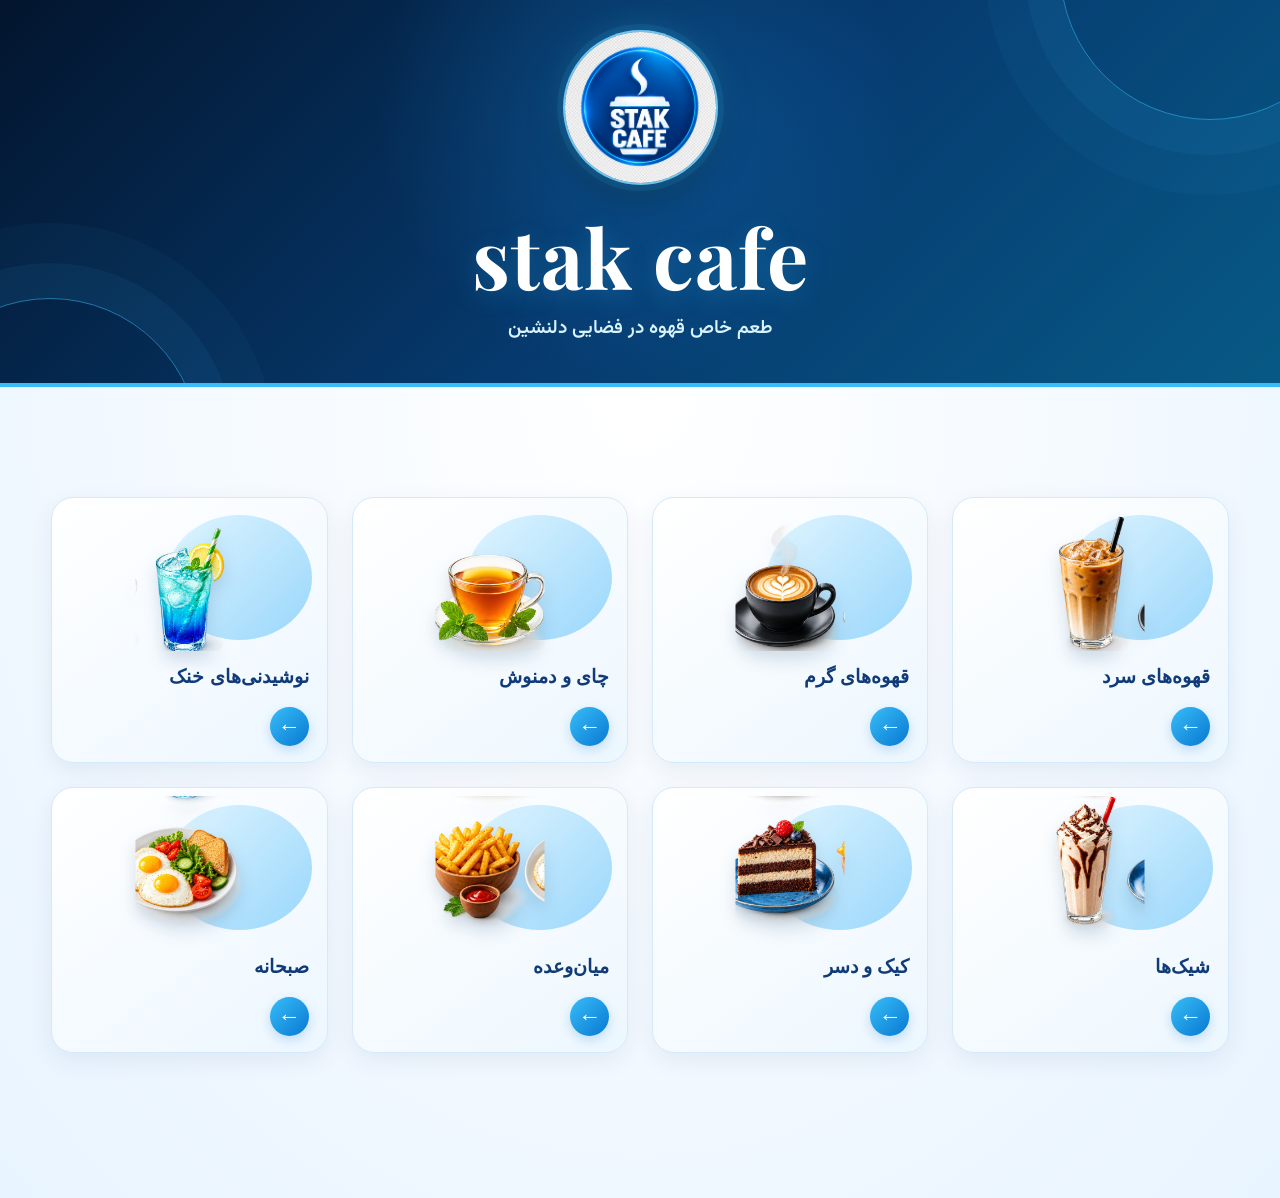
<file: index.html>
<!DOCTYPE html>
<html lang="fa" dir="rtl">
<head>
    <meta charset="UTF-8">
    <meta name="viewport" content="width=device-width, initial-scale=1.0">

    <title>Stak Cafe | منوی کافه</title>

    <link rel="preconnect" href="https://fonts.googleapis.com">
    <link rel="preconnect" href="https://fonts.gstatic.com" crossorigin>

    <link href="https://fonts.googleapis.com/css2?family=Vazirmatn:wght@400;500;700;800&family=Playfair+Display:wght@600;700&display=swap" rel="stylesheet">

    <link rel="stylesheet" href="style.css">
</head>

<body class="home-page">

<header class="cafe-header">
    <img
        src="logo/بب.png"
        alt="STAK CAFE"
        class="cafe-logo"
    >

    <h1>stak cafe</h1>
    <p>طعم خاص قهوه در فضایی دلنشین</p>
</header>

<main class="home-main">
    <section class="menu">

        <a href="khonak.html" class="card">
            <span class="card-image">
                <img src="ph/cold.png" alt="قهوه سرد">
            </span>
            <h2 style="font-family: 'Gill Sans', 'Gill Sans MT', Calibri, 'Trebuchet MS', sans-serif;">قهوه‌های سرد </h2>
            <span class="card-arrow">←</span>
        </a>

        <a href="hot-coffee.html" class="card">
            <span class="card-image">
                <img src="ph/hot.png" alt="قهوه گرم">
            </span>
            <h2 style="font-family: 'Gill Sans', 'Gill Sans MT', Calibri, 'Trebuchet MS', sans-serif;">قهوه‌های گرم </h2>
            <span class="card-arrow">←</span>
        </a>

        <a href="tea.html" class="card">
            <span class="card-image">
                <img src="ph/tea.png" alt="چای و دمنوش">
            </span>
            <h2 style="font-family: 'Gill Sans', 'Gill Sans MT', Calibri, 'Trebuchet MS', sans-serif;">چای و دمنوش</h2>
            <span class="card-arrow">←</span>
        </a>

        <a href="cold-drinks.html" class="card">
            <span class="card-image">
                <img src="ph/sard.png" alt="نوشیدنی خنک">
            </span>
            <h2 style="font-family: 'Gill Sans', 'Gill Sans MT', Calibri, 'Trebuchet MS', sans-serif;">نوشیدنی‌های خنک </h2>
            <span class="card-arrow">←</span>
        </a>

        <a href="sheyk.html" class="card">
            <span class="card-image">
                <img src="ph/sheyk.png" alt="شیک">
            </span>
            <h2 style="font-family: 'Gill Sans', 'Gill Sans MT', Calibri, 'Trebuchet MS', sans-serif;">شیک‌ها </h2>
            <span class="card-arrow">←</span>
        </a>

        <a href="deser.html" class="card">
            <span class="card-image">
                <img src="ph/keyk.png" alt="کیک و دسر">
            </span>
            <h2 style="font-family: 'Gill Sans', 'Gill Sans MT', Calibri, 'Trebuchet MS', sans-serif;">کیک و دسر</h2>
            <span class="card-arrow">←</span>
        </a>

        <a href="mianvade.html" class="card">
            <span class="card-image">
                <img src="ph/snak.png" alt="میان‌وعده">
            </span>
            <h2 style="font-family: 'Gill Sans', 'Gill Sans MT', Calibri, 'Trebuchet MS', sans-serif;">میان‌وعده </h2>
            <span class="card-arrow">←</span>
        </a>

        <a href="sobhaneh.html" class="card">
            <span class="card-image">
                <img src="ph/sobh.png" alt="صبحانه">
            </span>
            <h2 style="font-family: 'Gill Sans', 'Gill Sans MT', Calibri, 'Trebuchet MS', sans-serif;">صبحانه </h2>
            <span class="card-arrow">←</span>
        </a>

    </section>
</main>

</body>
</html>
</file>
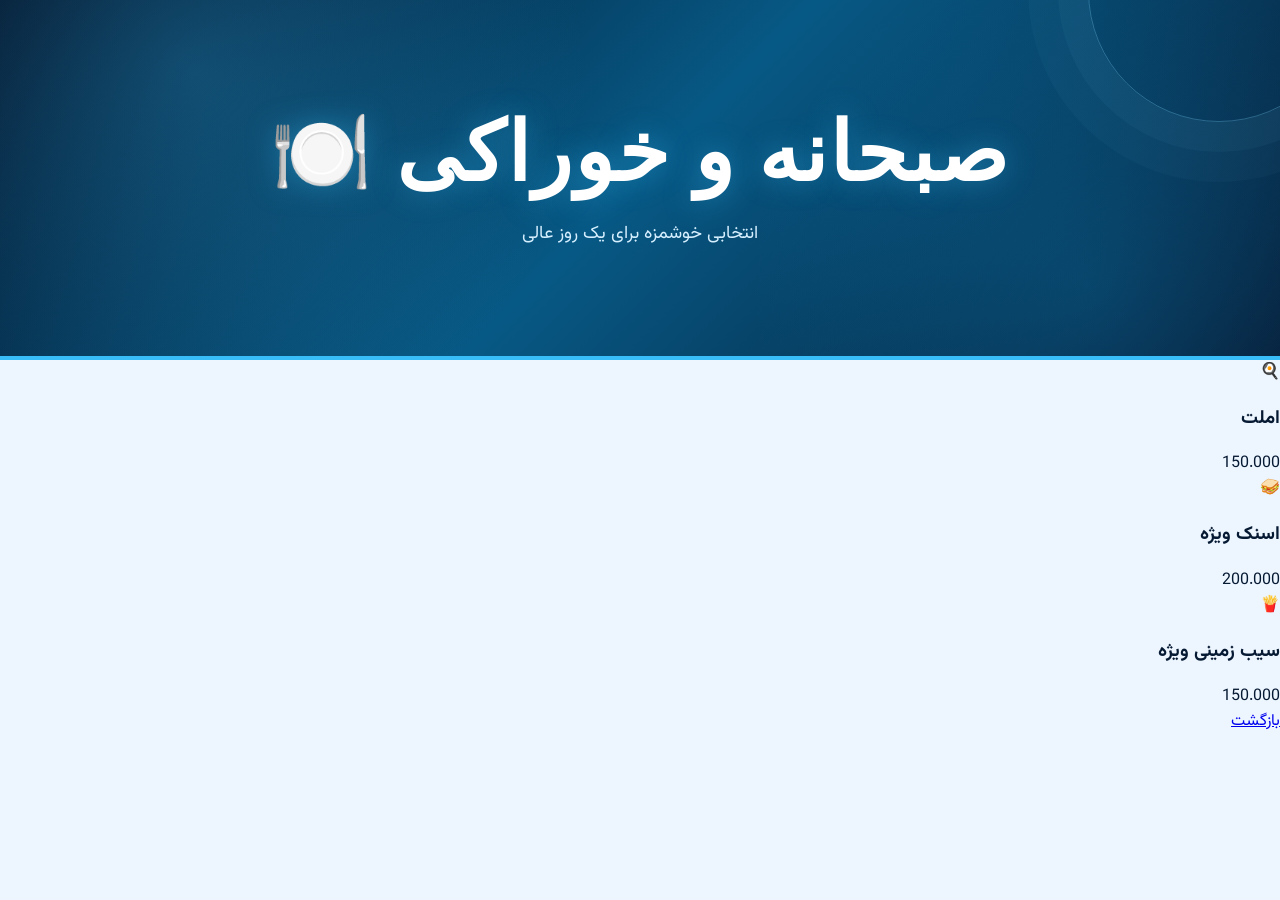
<file: food.html>
<!DOCTYPE html>
<html lang="fa" dir="rtl">

<head>

<meta charset="UTF-8">

<meta name="viewport" content="width=device-width, initial-scale=1.0">

<link rel="stylesheet" href="style.css">

<title>صبحانه و خوراکی</title>

</head>


<body>


<header>

<h1>🍽️ صبحانه و خوراکی</h1>

<p>انتخابی خوشمزه برای یک روز عالی</p>

</header>



<section class="products">


<div class="product">
<div class="sticker">🍳</div>
<h3>املت</h3>
<span>150.000</span>
</div>


<div class="product">
<div class="sticker">🥪</div>
<h3>اسنک ویژه</h3>
<span>200.000</span>
</div>


<div class="product">
<div class="sticker">🍟</div>
<h3>سیب زمینی ویژه</h3>
<span>150.000</span>
</div>


</section>



<a href="index.html" class="back">
بازگشت
</a>



</body>

</html>
</file>
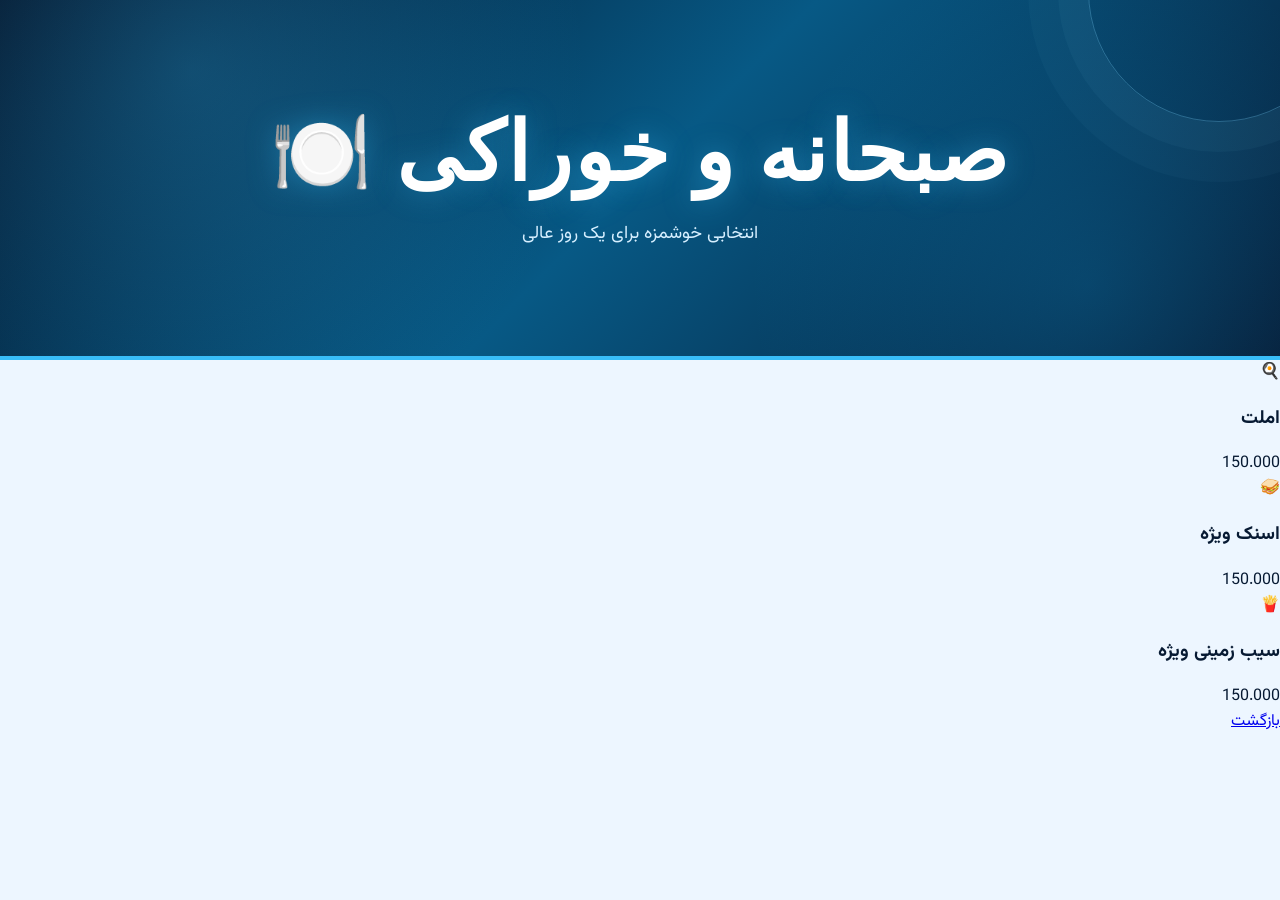
<file: cafe/cafe/index.html/food.html>
<!DOCTYPE html>
<html lang="fa" dir="rtl">

<head>

<meta charset="UTF-8">

<meta name="viewport" content="width=device-width, initial-scale=1.0">

<link rel="stylesheet" href="style.css">

<title>صبحانه و خوراکی</title>

</head>


<body>


<header>

<h1>🍽️ صبحانه و خوراکی</h1>

<p>انتخابی خوشمزه برای یک روز عالی</p>

</header>



<section class="products">


<div class="product">
<div class="sticker">🍳</div>
<h3>املت</h3>
<span>150.000</span>
</div>


<div class="product">
<div class="sticker">🥪</div>
<h3>اسنک ویژه</h3>
<span>150.000</span>
</div>


<div class="product">
<div class="sticker">🍟</div>
<h3>سیب زمینی ویژه</h3>
<span>150.000</span>
</div>


</section>



<a href="index.html" class="back">
بازگشت
</a>



</body>

</html>
</file>
<file: style.css>
/* =========================================
   HOT DRINKS - PREMIUM CAFE DESIGN
   مخصوص hot-drinks.html
========================================= */

/* فونت فارسی */
@import url('https://fonts.googleapis.com/css2?family=Vazirmatn:wght@300;400;500;600;700;800;900&display=swap');

.hd-page,
.hd-page *,
.hd-page *::before,
.hd-page *::after {
    box-sizing: border-box;
}

.hd-page {
    --hd-dark: #071a33;
    --hd-blue: #075985;
    --hd-cyan: #38bdf8;
    --hd-light: #bae6fd;
    --hd-bg: #edf6ff;
    --hd-muted: #657b95;

    margin: 0;
    width: 100%;
    min-height: 100vh;
    overflow-x: hidden;
    background: var(--hd-bg);
    color: var(--hd-dark);
    font-family: 'Vazirmatn', Tahoma, sans-serif;
    line-height: 1.9;
    animation: hd-page-show .8s ease both;
}

.hd-page img {
    display: block;
    max-width: 100%;
}

.hd-page a {
    -webkit-tap-highlight-color: transparent;
}

.hd-page h1,
.hd-page h2,
.hd-page h3,
.hd-page p,
.hd-page a,
.hd-page span {
    font-family: 'Vazirmatn', Tahoma, sans-serif;
}

@keyframes hd-page-show {
    from { opacity: 0; }
    to { opacity: 1; }
}

/* =========================================
   هدر اصلی
========================================= */

.hd-page .hd-hero {
    position: relative;
    isolation: isolate;
    min-height: 460px;
    overflow: hidden;
    color: #fff;

    background:
        linear-gradient(
            115deg,
            rgba(3, 17, 42, .93),
            rgba(3, 73, 125, .73)
        ),
        url("images/coffee-banner.jpg") center / cover no-repeat;

    border-bottom: 4px solid var(--hd-cyan);
}

/* نورهای متحرک پس‌زمینه */
.hd-page .hd-hero::before,
.hd-page .hd-hero::after {
    content: "";
    position: absolute;
    z-index: -1;
    border-radius: 50%;
    pointer-events: none;
    filter: blur(65px);
}

.hd-page .hd-hero::before {
    width: 300px;
    height: 300px;
    top: 70px;
    right: -100px;
    background: rgba(56, 189, 248, .22);
    animation: hd-orb-float 7s ease-in-out infinite alternate;
}

.hd-page .hd-hero::after {
    width: 260px;
    height: 260px;
    left: -90px;
    bottom: -100px;
    background: rgba(14, 165, 233, .2);
    animation: hd-orb-float 9s ease-in-out infinite alternate-reverse;
}

@keyframes hd-orb-float {
    from { transform: translate(0, 0) scale(.9); }
    to { transform: translate(25px, -20px) scale(1.15); }
}

/* =========================================
   نوار بالا و لوگو
========================================= */

.hd-page .hd-navbar {
    position: relative;
    z-index: 2;
    width: 100%;
    max-width: 1200px;
    margin: 0 auto;
    padding: 20px 25px;

    display: flex;
    align-items: center;
    justify-content: space-between;
    gap: 15px;
}

.hd-page .hd-logo {
    display: inline-block;
    color: #fff;
    text-decoration: none;
    font-family: Arial, sans-serif;
    font-size: 32px;
    font-weight: 900;
    letter-spacing: 2px;

    background: linear-gradient(
        110deg,
        #fff 0%,
        #9beaff 20%,
        #fff 38%,
        #38bdf8 52%,
        #fff 68%,
        #bceeff 82%,
        #fff 100%
    );

    background-size: 250% auto;
    background-clip: text;
    -webkit-background-clip: text;
    -webkit-text-fill-color: transparent;
    filter: drop-shadow(0 0 8px rgba(73, 216, 255, .4));
    animation: hd-logo-shine 4s linear infinite;
}

.hd-page .hd-logo span {
    -webkit-text-fill-color: #49d8ff;
    color: #49d8ff;
}

.hd-page .hd-home-link {
    display: inline-block;
    padding: 8px 20px;
    border: 1px solid rgba(125, 211, 252, .7);
    border-radius: 30px;
    color: #fff;
    text-decoration: none;
    font-size: 14px;
    transition: .3s ease;
}

.hd-page .hd-home-link:hover {
    background: var(--hd-cyan);
    color: var(--hd-dark);
    transform: translateY(-3px);
    box-shadow: 0 5px 20px rgba(56, 189, 248, .3);
}

/* =========================================
   عنوان اصلی؛ بزرگ، براق و وسط‌چین
========================================= */

.hd-page .hd-hero-content {
    position: relative;
    z-index: 1;
    width: 100%;
    max-width: 1200px;
    margin: 0 auto;
    padding: 45px 25px 65px;

    display: flex;
    flex-direction: column;
    align-items: center;
    text-align: center;
}

.hd-page .hd-eyebrow {
    display: inline-block;
    margin-bottom: 12px;
    color: #7dd3fc;
    font-family: Arial, sans-serif;
    font-size: 12px;
    letter-spacing: 4px;
    direction: ltr;
    text-shadow: 0 0 15px rgba(56, 189, 248, .6);
}

/* عنوان قهوه‌های گرم */
.hd-page .hd-hero-content h1 {
    position: relative;
    isolation: isolate;
    display: block;
    width: fit-content;
    max-width: 100%;
    margin: 8px 0 20px;
    padding: 8px 15px;

    font-family: 'Vazirmatn', Tahoma, sans-serif;
    font-size: clamp(46px, 7vw, 78px);
    font-weight: 900;
    line-height: 1.65;
    text-align: center;

    background: linear-gradient(
        110deg,
        #fff 0%,
        #bceeff 16%,
        #fff 30%,
        #49d8ff 45%,
        #fff 58%,
        #a5e9ff 75%,
        #fff 88%,
        #38bdf8 100%
    );

    background-size: 300% auto;
    background-clip: text;
    -webkit-background-clip: text;
    -webkit-text-fill-color: transparent;

    filter: drop-shadow(0 0 13px rgba(73, 216, 255, .45));

    animation:
        hd-logo-shine 4s linear infinite,
        hd-title-enter .9s ease both;
}

/* هاله نور پشت عنوان */
.hd-page .hd-hero-content h1::before {
    content: "";
    position: absolute;
    z-index: -1;
    inset: 10px -25px;
    border-radius: 50%;
    background: rgba(56, 189, 248, .25);
    filter: blur(30px);
    pointer-events: none;
    animation: hd-halo-pulse 3s ease-in-out infinite alternate;
}

/* خط نورانی زیر عنوان */
.hd-page .hd-hero-content h1::after {
    content: "";
    display: block;
    width: 72%;
    height: 3px;
    margin: 4px auto 0;
    border-radius: 50%;

    background: linear-gradient(
        90deg,
        transparent,
        #38bdf8,
        #fff,
        #38bdf8,
        transparent
    );

    box-shadow: 0 0 15px #38bdf8;
    animation: hd-line-pulse 2s ease-in-out infinite alternate;
}

@keyframes hd-logo-shine {
    from { background-position: 200% center; }
    to { background-position: -50% center; }
}

@keyframes hd-title-enter {
    from {
        opacity: 0;
        transform: translateY(18px) scale(.96);
    }
    to {
        opacity: 1;
        transform: translateY(0) scale(1);
    }
}

@keyframes hd-halo-pulse {
    from { opacity: .4; transform: scale(.94); }
    to { opacity: .9; transform: scale(1.05); }
}

@keyframes hd-line-pulse {
    from { opacity: .5; transform: scaleX(.75); }
    to { opacity: 1; transform: scaleX(1); }
}

/* متن زیر عنوان */
.hd-page .hd-hero-content p {
    max-width: 650px;
    margin: 8px auto;
    color: #e0f5ff;
    font-size: clamp(15px, 2vw, 19px);
    font-weight: 400;
    text-align: center;
}

/* دکمه مشاهده منو */
.hd-page .hd-hero-btn {
    display: inline-flex;
    align-items: center;
    justify-content: center;
    margin-top: 24px;
    padding: 12px 32px;

    border: 1px solid rgba(255, 255, 255, .35);
    border-radius: 35px;
    background: linear-gradient(135deg, #38bdf8, #60a5fa);
    color: #071a33;
    font-size: 15px;
    font-weight: 800;
    text-decoration: none;

    box-shadow: 0 7px 25px rgba(56, 189, 248, .28);
    transition: .3s ease;
}

.hd-page .hd-hero-btn:hover {
    background: #fff;
    transform: translateY(-4px);
    box-shadow: 0 10px 32px rgba(56, 189, 248, .5);
}

/* =========================================
   بخش منو
========================================= */

.hd-page .hd-main {
    width: 100%;
    max-width: 1240px;
    margin: 0 auto;
    padding: 60px 25px 35px;
}

.hd-page .hd-heading {
    margin: 0 auto 38px;
    text-align: center;
}

.hd-page .hd-heading > span {
    display: inline-block;
    padding: 5px 17px;
    border-radius: 30px;
    background: #d7f1ff;
    color: #0369a1;
    font-size: 14px;
    font-weight: 800;
}

.hd-page .hd-heading h2 {
    margin: 12px 0 6px;
    color: #0b2545;
    font-size: clamp(23px, 3.5vw, 35px);
    font-weight: 800;
    line-height: 1.8;
}

.hd-page .hd-heading p {
    margin: 0;
    color: var(--hd-muted);
    font-size: 14px;
}

/* =========================================
   کارت محصولات
========================================= */

.hd-page .hd-products {
    width: 100%;
    display: grid;
    grid-template-columns: repeat(3, minmax(0, 1fr));
    gap: 25px;
    padding: 10px 0 35px;
}

.hd-page .hd-product {
    position: relative;
    min-width: 0;
    overflow: hidden;

    display: flex;
    flex-direction: column;
    align-items: stretch;

    padding: 0;
    text-align: right;
    background: #fff;
    color: #0b2545;

    border: 1px solid #d9eafb;
    border-radius: 20px;

    box-shadow: 0 7px 25px rgba(16, 64, 110, .08);

    transition:
        transform .35s ease,
        box-shadow .35s ease,
        border-color .35s ease;
}

.hd-page .hd-product:hover {
    transform: translateY(-8px);
    border-color: #7dd3fc;
    box-shadow: 0 18px 38px rgba(14, 116, 184, .18);
}

/* عکس محصولات */
.hd-page .hd-product-image {
    position: relative;
    width: 100%;
    height: 245px;
    overflow: hidden;
    background: #dbeafe;
}

.hd-page .hd-product-image img {
    display: block;
    width: 100%;
    height: 100%;
    object-fit: cover;
    transition: transform .6s ease, filter .4s ease;
}

.hd-page .hd-product:hover .hd-product-image img {
    transform: scale(1.08);
    filter: saturate(1.08);
}

/* شماره محصولات */
.hd-page .hd-tag {
    position: absolute;
    top: 12px;
    right: 12px;
    padding: 4px 12px;
    border: 1px solid rgba(125, 211, 252, .5);
    border-radius: 25px;
    background: rgba(7, 26, 51, .88);
    color: #7dd3fc;
    font-family: Arial, sans-serif;
    font-size: 12px;
    direction: ltr;
    box-shadow: 0 4px 12px rgba(0, 0, 0, .15);
}

/* اطلاعات محصول */
.hd-page .hd-product-info {
    flex: 1;
    padding: 17px 18px 20px;
}

.hd-page .hd-product-info h3 {
    margin: 0;
    color: #123b68;
    font-size: 19px;
    font-weight: 800;
    line-height: 1.9;
}

.hd-page .hd-product-info p {
    margin: 5px 0 0;
    color: #657b95;
    font-size: 13px;
    line-height: 2;
}

.hd-page .hd-product-footer {
    margin-top: 15px;
    padding-top: 12px;
    border-top: 1px solid #e1edf9;
}

.hd-page .hd-price {
    display: inline-block;
    color: #0284c7;
    font-size: 16px;
    font-weight: 900;
}

.hd-page .hd-price small {
    color: #647d99;
    font-size: 11px;
    font-weight: 500;
}

/* =========================================
   دکمه بازگشت
========================================= */

.hd-page .hd-back-wrapper {
    padding: 35px 0 30px;
    text-align: center;
}

.hd-page .hd-back-btn {
    display: inline-flex;
    align-items: center;
    justify-content: center;
    padding: 12px 30px;
    border-radius: 35px;
    background: linear-gradient(135deg, #075985, #0284c7);
    color: #fff;
    font-size: 14px;
    font-weight: 700;
    text-decoration: none;
    box-shadow: 0 7px 20px rgba(2, 132, 199, .2);
    transition: .3s ease;
}

.hd-page .hd-back-btn:hover {
    background: #38bdf8;
    color: #071a33;
    transform: translateY(-3px);
}

/* =========================================
   فوتر
========================================= */

.hd-page .hd-footer {
    padding: 22px 15px;
    background: #071a33;
    color: #bae6fd;
    text-align: center;
    font-size: 13px;
    border-top: 3px solid #0284c7;
}

.hd-page .hd-footer p {
    margin: 0;
}

/* =========================================
   تبلت
========================================= */

@media (max-width: 900px) {
    .hd-page .hd-products {
        grid-template-columns: repeat(2, minmax(0, 1fr));
        gap: 18px;
    }

    .hd-page .hd-product-image {
        height: 220px;
    }
}

/* =========================================
   موبایل
========================================= */

@media (max-width: 520px) {
    .hd-page .hd-hero {
        min-height: 370px;
    }

    .hd-page .hd-navbar {
        padding: 15px;
    }

    .hd-page .hd-logo {
        font-size: 27px;
    }

    .hd-page .hd-home-link {
        padding: 7px 13px;
        font-size: 12px;
    }

    .hd-page .hd-hero-content {
        padding: 38px 14px 48px;
    }

    .hd-page .hd-eyebrow {
        font-size: 10px;
        letter-spacing: 3px;
    }

    .hd-page .hd-hero-content h1 {
        font-size: clamp(35px, 9vw, 48px);
        margin: 10px 0 17px;
        padding: 6px 3px;
    }

    .hd-page .hd-hero-content p {
        font-size: 14px;
    }

    .hd-page .hd-hero-btn {
        padding: 10px 25px;
        font-size: 13px;
    }

    .hd-page .hd-main {
        padding: 40px 12px 22px;
    }

    .hd-page .hd-heading {
        margin-bottom: 25px;
    }

    .hd-page .hd-heading h2 {
        font-size: 22px;
    }

    .hd-page .hd-heading p {
        font-size: 12px;
    }

    .hd-page .hd-products {
        grid-template-columns: repeat(2, minmax(0, 1fr));
        gap: 12px;
    }

    .hd-page .hd-product {
        border-radius: 14px;
    }

    .hd-page .hd-product-image {
        height: 150px;
    }

    .hd-page .hd-product-info {
        padding: 11px 10px 13px;
    }

    .hd-page .hd-product-info h3 {
        font-size: 14px;
        line-height: 1.9;
    }

    .hd-page .hd-product-info p {
        font-size: 11px;
        line-height: 1.9;
    }

    .hd-page .hd-product-footer {
        margin-top: 9px;
        padding-top: 8px;
    }

    .hd-page .hd-price {
        font-size: 12px;
    }

    .hd-page .hd-price small {
        font-size: 10px;
    }

    .hd-page .hd-tag {
        top: 7px;
        right: 7px;
        padding: 2px 8px;
        font-size: 10px;
    }
}

/* گوشی کوچک */
@media (max-width: 380px) {
    .hd-page .hd-hero-content h1 {
        font-size: 33px;
    }

    .hd-page .hd-product-image {
        height: 125px;
    }

    .hd-page .hd-product-info {
        padding: 9px 8px 11px;
    }

    .hd-page .hd-product-info h3 {
        font-size: 13px;
    }

    .hd-page .hd-price {
        font-size: 11px;
    }
}

/* کاهش انیمیشن برای دسترس‌پذیری */
@media (prefers-reduced-motion: reduce) {
    .hd-page,
    .hd-page *,
    .hd-page *::before,
    .hd-page *::after {
        animation-duration: .01ms !important;
        animation-iteration-count: 1 !important;
        transition-duration: .01ms !important;
    }
}

/* =========================================
   STAK CAFE - HOME PAGE
   طراحی صفحه اصلی هماهنگ با منوها
========================================= */

body:not(.hd-page) {
    --home-dark: #071a33;
    --home-blue: #075985;
    --home-cyan: #38bdf8;
    --home-light: #edf6ff;

    margin: 0;
    min-height: 100vh;
    overflow-x: hidden;
    background: var(--home-light);
    color: var(--home-dark);
    font-family: 'Vazirmatn', Tahoma, sans-serif;
}

body:not(.hd-page) * {
    box-sizing: border-box;
}

body:not(.hd-page) header {
    position: relative;
    isolation: isolate;
    overflow: hidden;
    min-height: 360px;
    padding: 75px 20px;
    display: flex;
    flex-direction: column;
    align-items: center;
    justify-content: center;
    text-align: center;
    color: #fff;
    background:
        radial-gradient(circle at 15% 20%,
            rgba(56,189,248,.25), transparent 35%),
        radial-gradient(circle at 85% 80%,
            rgba(14,165,233,.2), transparent 30%),
        linear-gradient(135deg, #031126, #075985, #071a33);
    border-bottom: 4px solid var(--home-cyan);
}

body:not(.hd-page) header::before {
    content: "";
    position: absolute;
    z-index: -1;
    width: 260px;
    height: 260px;
    top: -140px;
    right: -70px;
    border: 1px solid rgba(125,211,252,.3);
    border-radius: 50%;
    box-shadow:
        0 0 0 30px rgba(125,211,252,.04),
        0 0 0 60px rgba(125,211,252,.03);
}

body:not(.hd-page) header h1 {
    margin: 0;
    direction: ltr;
    font-family: 'Playfair Display', serif;
    font-size: clamp(48px, 8vw, 82px);
    font-weight: 700;
    letter-spacing: 2px;
    color: #fff;
    text-shadow: 0 0 30px rgba(56,189,248,.4);
}

body:not(.hd-page) header p {
    margin: 15px 0 0;
    color: #d6efff;
    font-size: clamp(14px, 2vw, 18px);
    line-height: 2;
}

body:not(.hd-page) .menu {
    width: min(1100px, 90%);
    margin: 0 auto;
    padding: 65px 0 80px;
    display: grid;
    grid-template-columns: repeat(3, minmax(0, 1fr));
    gap: 22px;
}

body:not(.hd-page) .card {
    position: relative;
    isolation: isolate;
    min-height: 175px;
    padding: 25px 20px;
    overflow: hidden;
    display: flex;
    align-items: flex-end;
    justify-content: flex-start;
    border: 1px solid #c9e8fb;
    border-radius: 18px;
    background: linear-gradient(145deg, #fff, #dcefff);
    color: var(--home-dark);
    text-decoration: none;
    box-shadow: 0 8px 25px rgba(7,26,51,.07);
    transition: transform .3s ease, box-shadow .3s ease,
                border-color .3s ease;
}

body:not(.hd-page) .card::before {
    content: "";
    position: absolute;
    z-index: -1;
    width: 130px;
    height: 130px;
    top: -65px;
    left: -35px;
    border-radius: 50%;
    background: rgba(56,189,248,.14);
    transition: transform .4s ease;
}

body:not(.hd-page) .card::after {
    content: "";
    position: absolute;
    z-index: -1;
    right: 0;
    bottom: 0;
    width: 100%;
    height: 4px;
    background: linear-gradient(90deg, #38bdf8, #075985);
    transform: scaleX(0);
    transform-origin: right;
    transition: transform .3s ease;
}

body:not(.hd-page) .card:hover {
    transform: translateY(-7px);
    border-color: #38bdf8;
    box-shadow: 0 18px 38px rgba(7,89,133,.15);
}

body:not(.hd-page) .card:hover::before {
    transform: scale(1.5);
}

body:not(.hd-page) .card:hover::after {
    transform: scaleX(1);
}

body:not(.hd-page) .card h2 {
    margin: 0;
    font-family: 'Vazirmatn', Tahoma, sans-serif;
    font-size: clamp(16px, 2vw, 20px);
    font-weight: 800;
    line-height: 2;
}

/* واکنش‌گرا برای تبلت */
@media (max-width: 800px) {
    body:not(.hd-page) .menu {
        grid-template-columns: repeat(2, minmax(0, 1fr));
        gap: 16px;
    }

    body:not(.hd-page) header {
        min-height: 320px;
    }

    body:not(.hd-page) .card {
        min-height: 155px;
    }
}

/* واکنش‌گرا برای موبایل */
@media (max-width: 480px) {
    body:not(.hd-page) header {
        min-height: 290px;
        padding: 55px 15px;
    }

    body:not(.hd-page) .menu {
        width: 92%;
        padding: 35px 0 50px;
        gap: 12px;
    }

    body:not(.hd-page) .card {
        min-height: 130px;
        padding: 16px 12px;
        border-radius: 13px;
    }

    body:not(.hd-page) .card h2 {
        font-size: 14px;
    }
}

@media (prefers-reduced-motion: reduce) {
    body:not(.hd-page) *,
    body:not(.hd-page) *::before,
    body:not(.hd-page) *::after {
        animation: none !important;
        transition: none !important;
        -webkit-transition: none !important;
        -moz-transition: none !important;
        -ms-transition: none !important;
        -o-transition: none !important;
}

}


/* =========================================
   تنظیم اندازه و جایگاه لوگوی STAK CAFE
   فقط استایل لوگوی هدر صفحه اصلی
========================================= */

body:not(.hd-page) .cafe-header .cafe-logo {
    display: block;
    width: clamp(110px, 16vw, 175px);
    height: auto;
    max-height: 190px;
    object-fit: contain;
    object-position: center;
    margin: 0 auto 18px;
    filter: drop-shadow(0 5px 14px rgba(0, 0, 0, .18));
    transition: transform .3s ease, filter .3s ease;
}

body:not(.hd-page) .cafe-header .cafe-logo:hover {
    transform: translateY(-3px) scale(1.03);
    filter: drop-shadow(0 8px 18px rgba(56, 189, 248, .28));
}

body:not(.hd-page) .cafe-header h1 {
    margin-top: 0;
}

@media (max-width: 480px) {
    body:not(.hd-page) .cafe-header .cafe-logo {
        width: clamp(95px, 28vw, 130px);
        max-height: 140px;
        margin-bottom: 14px;
    }
}

@media (prefers-reduced-motion: reduce) {
    body:not(.hd-page) .cafe-header .cafe-logo {
        transition: none;
    }
    
}



/* =========================================
   STAK CAFE - HOME PAGE
   فقط مخصوص index.html
========================================= */

body.home-page {
    --home-dark: #103b78;
    --home-cyan: #38bdf8;
    --home-bg: #edf7ff;

    margin: 0;
    min-height: 100vh;
    overflow-x: hidden;
    background: var(--home-bg);
    color: var(--home-dark);
    font-family: 'Vazirmatn', Tahoma, sans-serif;
}

body.home-page,
body.home-page *,
body.home-page *::before,
body.home-page *::after {
    box-sizing: border-box;
}

body.home-page .cafe-header {
    position: relative;
    isolation: isolate;
    overflow: hidden;
    min-height: 430px;
    padding: 28px 20px 38px;

    display: flex;
    flex-direction: column;
    align-items: center;
    justify-content: center;

    text-align: center;
    color: white;

    background:
        radial-gradient(
            circle at 94% 8%,
            rgba(0, 174, 255, .8),
            transparent 17%
        ),
        radial-gradient(
            circle at 12% 85%,
            rgba(0, 151, 255, .65),
            transparent 20%
        ),
        radial-gradient(
            circle at 80% 88%,
            rgba(0, 153, 255, .65),
            transparent 10%
        ),
        linear-gradient(
            120deg,
            #031a35 0%,
            #06365f 55%,
            #064c7e 100%
        );

    border-bottom: 5px solid #38bdf8;
}


/* =========================================
   STAK CAFE — PREMIUM HOME PAGE
========================================= */

body.home-page {
    --navy: #062344;
    --blue: #075985;
    --cyan: #38bdf8;
    --text: #103b78;
    --bg: #edf7ff;

    margin: 0;
    min-height: 100vh;
    overflow-x: hidden;
    background: var(--bg);
    color: var(--text);
    font-family: 'Vazirmatn', Tahoma, sans-serif;
}

body.home-page,
body.home-page *,
body.home-page *::before,
body.home-page *::after {
    box-sizing: border-box;
}

body.home-page a {
    -webkit-tap-highlight-color: transparent;
}

/* ---------- Header ---------- */

body.home-page .cafe-header {
    position: relative;
    isolation: isolate;
    overflow: hidden;

    min-height: 420px;
    padding: 32px 20px 45px;

    display: flex;
    flex-direction: column;
    align-items: center;
    justify-content: center;

    text-align: center;
    color: #fff;

    background:
        radial-gradient(
            circle at 12% 75%,
            rgba(0, 174, 255, .36),
            transparent 24%
        ),
        radial-gradient(
            circle at 88% 15%,
            rgba(14, 165, 233, .30),
            transparent 24%
        ),
        linear-gradient(
            135deg,
            #03162e,
            #073b68 60%,
            #052b50
        );

    border-bottom: 5px solid var(--cyan);
}

body.home-page .cafe-header::before,
body.home-page .cafe-header::after {
    content: "";
    position: absolute;
    z-index: -1;
    width: 300px;
    height: 300px;
    border: 1px solid rgba(56, 189, 248, .55);
    border-radius: 50%;
    pointer-events: none;
}

body.home-page .cafe-header::before {
    top: -180px;
    right: -80px;
    box-shadow:
        0 0 0 35px rgba(56, 189, 248, .06),
        0 0 0 75px rgba(56, 189, 248, .035);
}

body.home-page .cafe-header::after {
    bottom: -215px;
    left: -100px;
    box-shadow:
        0 0 0 35px rgba(56, 189, 248, .06),
        0 0 0 75px rgba(56, 189, 248, .035);
}

/* Logo */

body.home-page .cafe-header .cafe-logo {
    display: block;
    width: clamp(95px, 10vw, 125px);
    height: 155px;
    max-width: 100%;
    margin: 0 auto 12px;
    object-fit: contain;
    object-position: center;
    filter: drop-shadow(0 5px 15px rgba(0, 0, 0, .2));
    transition: transform .3s ease;
}

body.home-page .cafe-header .cafe-logo:hover {
    transform: translateY(-4px);
}

/* English title */

body.home-page .cafe-header h1 {
    margin: 0;
    direction: ltr;
    font-family: 'Playfair Display', Georgia, serif;
    font-size: clamp(48px, 6.5vw, 82px);
    font-weight: 700;
    line-height: 1.3;
    letter-spacing: 1px;
    color: #fff;
    text-shadow: 0 5px 24px rgba(56, 189, 248, .25);
}

/* Persian subtitle */

body.home-page .cafe-header p {
    margin: 12px 0 0;
    color: #55dcff;
    font-family: 'Vazirmatn', Tahoma, sans-serif;
    font-size: clamp(14px, 1.8vw, 21px);
    font-weight: 700;
    line-height: 2;
}

/* ---------- Main menu ---------- */

body.home-page .home-main {
    width: 100%;
    padding: 48px 0 65px;
    background:
        radial-gradient(
            ellipse at 50% 0%,
            #fff 0%,
            rgba(255, 255, 255, .45) 42%,
            transparent 75%
        ),
        var(--bg);
}

body.home-page .menu {
    width: min(1370px, 92%);
    margin: 0 auto;

    display: grid;
    grid-template-columns: repeat(4, minmax(0, 1fr));
    gap: 26px;
}

/* ---------- Menu cards ---------- */

body.home-page .card {
    position: relative;
    isolation: isolate;
    min-width: 0;
    min-height: 245px;
    overflow: hidden;

    display: flex;
    flex-direction: column;
    align-items: flex-start;
    justify-content: flex-end;

    padding: 17px 21px;

    border: 1px solid #d8eafb;
    border-radius: 24px;

    background: linear-gradient(
        145deg,
        #fff 0%,
        #f7fbff 55%,
        #e5f4ff 100%
    );

    color: var(--text);
    text-decoration: none;

    box-shadow: 0 8px 25px rgba(24, 89, 145, .09);

    transition:
        transform .3s ease,
        box-shadow .3s ease,
        border-color .3s ease;
}

/* Soft blue circle behind the product */

body.home-page .card::before {
    content: "";
    position: absolute;
    z-index: -1;

    width: 145px;
    height: 125px;
    top: 17px;
    right: 15px;

    border-radius: 50%;
    background: linear-gradient(
        135deg,
        #b9e9ff,
        #58b9fa
    );

    opacity: .78;
    transition: transform .35s ease;
}

body.home-page .card::after {
    content: "";
    position: absolute;
    z-index: -1;

    width: 110px;
    height: 110px;
    top: -55px;
    right: 65px;

    border-radius: 50%;
    background: rgba(255, 255, 255, .8);
    filter: blur(7px);
    pointer-events: none;
}

/* Product image */

body.home-page .card .card-image {
    position: absolute;
    z-index: 1;

    top: 8px;
    right: 50%;
    transform: translateX(50%);

    width: 165px;
    height: 145px;

    display: flex;
    align-items: center;
    justify-content: center;

    pointer-events: none;
}

body.home-page .card .card-image img {
    display: block;
    width: 100%;
    height: 100%;
    object-fit: contain;
    object-position: center;

    filter: drop-shadow(0 8px 7px rgba(20, 65, 105, .16));

    transition: transform .4s ease;
}

/* Card title */

body.home-page .card h2 {
    position: relative;
    z-index: 2;

    width: 100%;
    margin: 0 0 12px;
    padding-top: 145px;

    color: #103b78;
    font-family: 'Vazirmatn', Tahoma, sans-serif;
    font-size: clamp(15px, 1.5vw, 20px);
    font-weight: 800;
    line-height: 1.8;
    text-align: right;
}

/* Arrow button */

body.home-page .card .card-arrow {
    position: relative;
    z-index: 2;

    width: 39px;
    height: 39px;
    flex: 0 0 39px;

    display: flex;
    align-items: center;
    justify-content: center;

    border-radius: 50%;
    background: linear-gradient(135deg, #66c9ff, #239cf0);
    color: #fff;

    font-family: Arial, sans-serif;
    font-size: 23px;
    line-height: 1;

    box-shadow: 0 4px 12px rgba(56, 166, 240, .2);
    transition: transform .3s ease, background .3s ease;
}

/* Hover effect */

body.home-page .card:hover {
    transform: translateY(-7px);
    border-color: #83d3ff;
    box-shadow: 0 17px 35px rgba(31, 111, 177, .16);
}

body.home-page .card:hover .card-image img {
    transform: translateY(-5px) scale(1.06);
}

body.home-page .card:hover::before {
    transform: scale(1.09);
}

body.home-page .card:hover .card-arrow {
    transform: translateX(-4px);
    background: linear-gradient(135deg, #239cf0, #0878d1);
}

/* ---------- Tablet ---------- */

@media (max-width: 1050px) {
    body.home-page .menu {
        grid-template-columns: repeat(2, minmax(0, 1fr));
        gap: 22px;
    }

    body.home-page .card {
        min-height: 245px;
    }

    body.home-page .card h2 {
        font-size: 19px;
    }
}

/* ---------- Mobile ---------- */

@media (max-width: 520px) {
    body.home-page .cafe-header {
        min-height: 340px;
        padding: 20px 15px 30px;
    }

    body.home-page .cafe-header .cafe-logo {
        width: 88px;
        height: 125px;
        margin-bottom: 8px;
    }

    body.home-page .cafe-header h1 {
        font-size: clamp(43px, 12vw, 59px);
    }

    body.home-page .cafe-header p {
        margin-top: 8px;
        font-size: 14px;
    }

    body.home-page .home-main {
        padding: 30px 0 42px;
    }

    body.home-page .menu {
        width: 92%;
        grid-template-columns: repeat(2, minmax(0, 1fr));
        gap: 13px;
    }

    body.home-page .card {
        min-height: 190px;
        padding: 12px;
        border-radius: 18px;
    }

    body.home-page .card::before {
        width: 105px;
        height: 88px;
        top: 13px;
        right: 50%;
        transform: translateX(50%);
    }

    body.home-page .card::after {
        width: 85px;
        height: 85px;
        top: -35px;
        right: 35%;
    }

    body.home-page .card .card-image {
        top: 4px;
        width: 112px;
        height: 100px;
    }

    body.home-page .card h2 {
        padding-top: 94px;
        margin-bottom: 9px;
        font-size: clamp(12px, 3.35vw, 16px);
        line-height: 1.9;
    }

    body.home-page .card .card-arrow {
        width: 33px;
        height: 33px;
        flex-basis: 33px;
        font-size: 20px;
    }
}

/* ---------- Small phones ---------- */

@media (max-width: 360px) {
    body.home-page .menu {
        width: 94%;
        gap: 10px;
    }

    body.home-page .card {
        min-height: 175px;
        padding: 10px;
    }

    body.home-page .card .card-image {
        width: 95px;
        height: 88px;
    }

    body.home-page .card h2 {
        padding-top: 85px;
        font-size: 12px;
    }
}

/* ---------- Accessibility ---------- */

@media (prefers-reduced-motion: reduce) {
    body.home-page *,
    body.home-page *::before,
    body.home-page *::after {
        animation: none !important;
        transition: none !important;

    }
    
}


/* =================================
   STAK CAFE - CIRCULAR LOGO
================================= */

body.home-page .cafe-header {
    gap: 0;
    padding: 38px 20px;
    min-height: 340px;
}

/* قاب دایره‌ای لوگو */
body.home-page .cafe-header .cafe-logo {
    display: block;

    width: 150px;
    height: 150px;
    max-width: none;

    margin: 0 auto 22px;
    padding: 12px;

    object-fit: contain;
    object-position: center;

    border-radius: 50%;
    border: 2px solid rgba(125, 211, 252, 0.9);

    background: linear-gradient(
        145deg,
        #ffffff,
        #dff4ff
    );

    box-shadow:
        0 0 0 7px rgba(56, 189, 248, 0.10),
        0 0 28px rgba(56, 189, 248, 0.32),
        0 10px 30px rgba(0, 0, 0, 0.20);

    transition:
        transform 0.35s ease,
        box-shadow 0.35s ease;
}

/* افکت حرکت لوگو */
body.home-page .cafe-header .cafe-logo:hover {
    transform: scale(1.05);

    box-shadow:
        0 0 0 9px rgba(56, 189, 248, 0.13),
        0 0 38px rgba(56, 189, 248, 0.48),
        0 12px 30px rgba(0, 0, 0, 0.20);
}

/* متن زیر لوگو */
body.home-page .cafe-header p {
    margin: 0;
    color: #bceeff;
    font-size: clamp(14px, 2vw, 19px);
    font-weight: 600;
    line-height: 2;
    text-align: center;
}

/* نمایش در موبایل */
@media (max-width: 520px) {
    body.home-page .cafe-header {
        min-height: 270px;
        padding: 30px 15px;
    }

    body.home-page .cafe-header .cafe-logo {
        width: 125px;
        height: 125px;
        padding: 10px;
        margin-bottom: 18px;
    }
}

/* رعایت تنظیمات حرکتی کاربر */
@media (prefers-reduced-motion: reduce) {
    body.home-page .cafe-header .cafe-logo {
        transition: none;
    }
}

/* =========================================
   STAK CAFE — FINAL PREMIUM HOME DESIGN
========================================= */

body.home-page {
    background: #edf7ff;
}

/* هدر اصلی */
body.home-page .cafe-header {
    min-height: 330px;
    padding: 30px 20px 35px;
    gap: 0;
    background:
        radial-gradient(
            circle at 50% 30%,
            rgba(24, 139, 225, .28),
            transparent 38%
        ),
        linear-gradient(
            135deg,
            #03152e 0%,
            #063b70 55%,
            #075985 100%
        );
    border-bottom: 4px solid #38bdf8;
}

/* لوگوی دایره‌ای */
body.home-page .cafe-header .cafe-logo {
    width: 155px;
    height: 155px;
    max-width: 100%;
    padding: 0;
    margin: 0 auto 18px;
    object-fit: cover;
    object-position: center;
    border-radius: 50%;
    border: 2px solid rgba(125, 211, 252, .9);
    background: #073b70;
    box-shadow:
        0 0 0 6px rgba(56, 189, 248, .10),
        0 0 28px rgba(56, 189, 248, .30),
        0 12px 28px rgba(0, 0, 0, .22);
    transition: transform .35s ease, box-shadow .35s ease;
}

body.home-page .cafe-header .cafe-logo:hover {
    transform: translateY(-4px) scale(1.04);
    box-shadow:
        0 0 0 8px rgba(56, 189, 248, .14),
        0 0 38px rgba(56, 189, 248, .45);
}

/* شعار فارسی */
body.home-page .cafe-header p {
    margin: 0;
    color: #d8f3ff;
    font-size: clamp(14px, 2vw, 19px);
    font-weight: 600;
    line-height: 2;
    text-align: center;
}

/* فضای اطراف منو */
body.home-page .home-main {
    padding: 45px 0 65px;
    background:
        radial-gradient(
            ellipse at top,
            #ffffff 0%,
            #f3f9ff 55%,
            #e8f4ff 100%
        );
}

/* چیدمان دسته‌بندی‌ها */
body.home-page .menu {
    width: min(1280px, 92%);
    grid-template-columns: repeat(4, minmax(0, 1fr));
    gap: 24px;
}

/* کارت‌ها */
body.home-page .card {
    min-height: 245px;
    padding: 16px 18px;
    border: 1px solid #d4e9fa;
    border-radius: 22px;
    background: linear-gradient(145deg, #ffffff, #edf7ff);
    box-shadow: 0 8px 24px rgba(7, 49, 91, .07);
    transition:
        transform .3s ease,
        box-shadow .3s ease,
        border-color .3s ease;
}

body.home-page .card::before {
    background: linear-gradient(135deg, #d6f2ff, #76c9fa);
    opacity: .72;
}

/* تصاویر دسته‌ها */
body.home-page .card .card-image {
    width: 165px;
    height: 145px;
}

body.home-page .card .card-image img {
    object-fit: contain;
    filter: drop-shadow(0 9px 8px rgba(12, 57, 98, .16));
    transition: transform .4s ease;
}

/* عنوان هر دسته */
body.home-page .card h2 {
    color: #103b78;
    font-size: clamp(15px, 1.5vw, 19px);
    font-weight: 800;
    line-height: 1.9;
}

/* دکمه فلش */
body.home-page .card .card-arrow {
    background: linear-gradient(135deg, #38bdf8, #0878d1);
    box-shadow: 0 4px 12px rgba(8, 120, 209, .22);
}

/* حرکت هنگام قرار گرفتن موس */
body.home-page .card:hover {
    transform: translateY(-7px);
    border-color: #76caff;
    box-shadow: 0 17px 35px rgba(7, 89, 133, .15);
}

/* تبلت */
@media (max-width: 1050px) {
    body.home-page .menu {
        grid-template-columns: repeat(2, minmax(0, 1fr));
        gap: 20px;
    }
}

/* موبایل */
@media (max-width: 520px) {
    body.home-page .cafe-header {
        min-height: 265px;
        padding: 25px 15px 28px;
    }

    body.home-page .cafe-header .cafe-logo {
        width: 125px;
        height: 125px;
        margin-bottom: 15px;
    }

    body.home-page .cafe-header p {
        font-size: 14px;
    }

    body.home-page .home-main {
        padding: 28px 0 40px;
    }

    body.home-page .menu {
        width: 92%;
        grid-template-columns: repeat(2, minmax(0, 1fr));
        gap: 13px;
    }

    body.home-page .card {
        min-height: 185px;
        padding: 10px;
        border-radius: 17px;
    }

    body.home-page .card .card-image {
        width: 112px;
        height: 100px;
    }

    body.home-page .card h2 {
        padding-top: 94px;
        margin-bottom: 9px;
        font-size: 13px;
    }

    body.home-page .card .card-arrow {
        width: 32px;
        height: 32px;
        flex-basis: 32px;
    }
}

/* گوشی‌های کوچک */
@media (max-width: 360px) {
    body.home-page .menu {
        gap: 10px;
    }

    body.home-page .card {
        min-height: 170px;
        padding: 8px;
    }

    body.home-page .card .card-image {
        width: 95px;
        height: 88px;
    }

    body.home-page .card h2 {
        padding-top: 84px;
        font-size: 12px;
    }
}

/* احترام به تنظیمات کاهش حرکت */
@media (prefers-reduced-motion: reduce) {
    body.home-page .cafe-header .cafe-logo,
    body.home-page .card,
    body.home-page .card * {
        animation: none !important;
        transition: none !important;
    }
}
</file>
<file: cafe/cafe/index.html/style.css>
/* =========================================
   HOT DRINKS - PREMIUM CAFE DESIGN
   مخصوص hot-drinks.html
========================================= */

/* فونت فارسی */
@import url('https://fonts.googleapis.com/css2?family=Vazirmatn:wght@300;400;500;600;700;800;900&display=swap');

.hd-page,
.hd-page *,
.hd-page *::before,
.hd-page *::after {
    box-sizing: border-box;
}

.hd-page {
    --hd-dark: #071a33;
    --hd-blue: #075985;
    --hd-cyan: #38bdf8;
    --hd-light: #bae6fd;
    --hd-bg: #edf6ff;
    --hd-muted: #657b95;

    margin: 0;
    width: 100%;
    min-height: 100vh;
    overflow-x: hidden;
    background: var(--hd-bg);
    color: var(--hd-dark);
    font-family: 'Vazirmatn', Tahoma, sans-serif;
    line-height: 1.9;
    animation: hd-page-show .8s ease both;
}

.hd-page img {
    display: block;
    max-width: 100%;
}

.hd-page a {
    -webkit-tap-highlight-color: transparent;
}

.hd-page h1,
.hd-page h2,
.hd-page h3,
.hd-page p,
.hd-page a,
.hd-page span {
    font-family: 'Vazirmatn', Tahoma, sans-serif;
}

@keyframes hd-page-show {
    from { opacity: 0; }
    to { opacity: 1; }
}

/* =========================================
   هدر اصلی
========================================= */

.hd-page .hd-hero {
    position: relative;
    isolation: isolate;
    min-height: 460px;
    overflow: hidden;
    color: #fff;

    background:
        linear-gradient(
            115deg,
            rgba(3, 17, 42, .93),
            rgba(3, 73, 125, .73)
        ),
        url("images/coffee-banner.jpg") center / cover no-repeat;

    border-bottom: 4px solid var(--hd-cyan);
}

/* نورهای متحرک پس‌زمینه */
.hd-page .hd-hero::before,
.hd-page .hd-hero::after {
    content: "";
    position: absolute;
    z-index: -1;
    border-radius: 50%;
    pointer-events: none;
    filter: blur(65px);
}

.hd-page .hd-hero::before {
    width: 300px;
    height: 300px;
    top: 70px;
    right: -100px;
    background: rgba(56, 189, 248, .22);
    animation: hd-orb-float 7s ease-in-out infinite alternate;
}

.hd-page .hd-hero::after {
    width: 260px;
    height: 260px;
    left: -90px;
    bottom: -100px;
    background: rgba(14, 165, 233, .2);
    animation: hd-orb-float 9s ease-in-out infinite alternate-reverse;
}

@keyframes hd-orb-float {
    from { transform: translate(0, 0) scale(.9); }
    to { transform: translate(25px, -20px) scale(1.15); }
}

/* =========================================
   نوار بالا و لوگو
========================================= */

.hd-page .hd-navbar {
    position: relative;
    z-index: 2;
    width: 100%;
    max-width: 1200px;
    margin: 0 auto;
    padding: 20px 25px;

    display: flex;
    align-items: center;
    justify-content: space-between;
    gap: 15px;
}

.hd-page .hd-logo {
    display: inline-block;
    color: #fff;
    text-decoration: none;
    font-family: Arial, sans-serif;
    font-size: 32px;
    font-weight: 900;
    letter-spacing: 2px;

    background: linear-gradient(
        110deg,
        #fff 0%,
        #9beaff 20%,
        #fff 38%,
        #38bdf8 52%,
        #fff 68%,
        #bceeff 82%,
        #fff 100%
    );

    background-size: 250% auto;
    background-clip: text;
    -webkit-background-clip: text;
    -webkit-text-fill-color: transparent;
    filter: drop-shadow(0 0 8px rgba(73, 216, 255, .4));
    animation: hd-logo-shine 4s linear infinite;
}

.hd-page .hd-logo span {
    -webkit-text-fill-color: #49d8ff;
    color: #49d8ff;
}

.hd-page .hd-home-link {
    display: inline-block;
    padding: 8px 20px;
    border: 1px solid rgba(125, 211, 252, .7);
    border-radius: 30px;
    color: #fff;
    text-decoration: none;
    font-size: 14px;
    transition: .3s ease;
}

.hd-page .hd-home-link:hover {
    background: var(--hd-cyan);
    color: var(--hd-dark);
    transform: translateY(-3px);
    box-shadow: 0 5px 20px rgba(56, 189, 248, .3);
}

/* =========================================
   عنوان اصلی؛ بزرگ، براق و وسط‌چین
========================================= */

.hd-page .hd-hero-content {
    position: relative;
    z-index: 1;
    width: 100%;
    max-width: 1200px;
    margin: 0 auto;
    padding: 45px 25px 65px;

    display: flex;
    flex-direction: column;
    align-items: center;
    text-align: center;
}

.hd-page .hd-eyebrow {
    display: inline-block;
    margin-bottom: 12px;
    color: #7dd3fc;
    font-family: Arial, sans-serif;
    font-size: 12px;
    letter-spacing: 4px;
    direction: ltr;
    text-shadow: 0 0 15px rgba(56, 189, 248, .6);
}

/* عنوان قهوه‌های گرم */
.hd-page .hd-hero-content h1 {
    position: relative;
    isolation: isolate;
    display: block;
    width: fit-content;
    max-width: 100%;
    margin: 8px 0 20px;
    padding: 8px 15px;

    font-family: 'Vazirmatn', Tahoma, sans-serif;
    font-size: clamp(46px, 7vw, 78px);
    font-weight: 900;
    line-height: 1.65;
    text-align: center;

    background: linear-gradient(
        110deg,
        #fff 0%,
        #bceeff 16%,
        #fff 30%,
        #49d8ff 45%,
        #fff 58%,
        #a5e9ff 75%,
        #fff 88%,
        #38bdf8 100%
    );

    background-size: 300% auto;
    background-clip: text;
    -webkit-background-clip: text;
    -webkit-text-fill-color: transparent;

    filter: drop-shadow(0 0 13px rgba(73, 216, 255, .45));

    animation:
        hd-logo-shine 4s linear infinite,
        hd-title-enter .9s ease both;
}

/* هاله نور پشت عنوان */
.hd-page .hd-hero-content h1::before {
    content: "";
    position: absolute;
    z-index: -1;
    inset: 10px -25px;
    border-radius: 50%;
    background: rgba(56, 189, 248, .25);
    filter: blur(30px);
    pointer-events: none;
    animation: hd-halo-pulse 3s ease-in-out infinite alternate;
}

/* خط نورانی زیر عنوان */
.hd-page .hd-hero-content h1::after {
    content: "";
    display: block;
    width: 72%;
    height: 3px;
    margin: 4px auto 0;
    border-radius: 50%;

    background: linear-gradient(
        90deg,
        transparent,
        #38bdf8,
        #fff,
        #38bdf8,
        transparent
    );

    box-shadow: 0 0 15px #38bdf8;
    animation: hd-line-pulse 2s ease-in-out infinite alternate;
}

@keyframes hd-logo-shine {
    from { background-position: 200% center; }
    to { background-position: -50% center; }
}

@keyframes hd-title-enter {
    from {
        opacity: 0;
        transform: translateY(18px) scale(.96);
    }
    to {
        opacity: 1;
        transform: translateY(0) scale(1);
    }
}

@keyframes hd-halo-pulse {
    from { opacity: .4; transform: scale(.94); }
    to { opacity: .9; transform: scale(1.05); }
}

@keyframes hd-line-pulse {
    from { opacity: .5; transform: scaleX(.75); }
    to { opacity: 1; transform: scaleX(1); }
}

/* متن زیر عنوان */
.hd-page .hd-hero-content p {
    max-width: 650px;
    margin: 8px auto;
    color: #e0f5ff;
    font-size: clamp(15px, 2vw, 19px);
    font-weight: 400;
    text-align: center;
}

/* دکمه مشاهده منو */
.hd-page .hd-hero-btn {
    display: inline-flex;
    align-items: center;
    justify-content: center;
    margin-top: 24px;
    padding: 12px 32px;

    border: 1px solid rgba(255, 255, 255, .35);
    border-radius: 35px;
    background: linear-gradient(135deg, #38bdf8, #60a5fa);
    color: #071a33;
    font-size: 15px;
    font-weight: 800;
    text-decoration: none;

    box-shadow: 0 7px 25px rgba(56, 189, 248, .28);
    transition: .3s ease;
}

.hd-page .hd-hero-btn:hover {
    background: #fff;
    transform: translateY(-4px);
    box-shadow: 0 10px 32px rgba(56, 189, 248, .5);
}

/* =========================================
   بخش منو
========================================= */

.hd-page .hd-main {
    width: 100%;
    max-width: 1240px;
    margin: 0 auto;
    padding: 60px 25px 35px;
}

.hd-page .hd-heading {
    margin: 0 auto 38px;
    text-align: center;
}

.hd-page .hd-heading > span {
    display: inline-block;
    padding: 5px 17px;
    border-radius: 30px;
    background: #d7f1ff;
    color: #0369a1;
    font-size: 14px;
    font-weight: 800;
}

.hd-page .hd-heading h2 {
    margin: 12px 0 6px;
    color: #0b2545;
    font-size: clamp(23px, 3.5vw, 35px);
    font-weight: 800;
    line-height: 1.8;
}

.hd-page .hd-heading p {
    margin: 0;
    color: var(--hd-muted);
    font-size: 14px;
}

/* =========================================
   کارت محصولات
========================================= */

.hd-page .hd-products {
    width: 100%;
    display: grid;
    grid-template-columns: repeat(3, minmax(0, 1fr));
    gap: 25px;
    padding: 10px 0 35px;
}

.hd-page .hd-product {
    position: relative;
    min-width: 0;
    overflow: hidden;

    display: flex;
    flex-direction: column;
    align-items: stretch;

    padding: 0;
    text-align: right;
    background: #fff;
    color: #0b2545;

    border: 1px solid #d9eafb;
    border-radius: 20px;

    box-shadow: 0 7px 25px rgba(16, 64, 110, .08);

    transition:
        transform .35s ease,
        box-shadow .35s ease,
        border-color .35s ease;
}

.hd-page .hd-product:hover {
    transform: translateY(-8px);
    border-color: #7dd3fc;
    box-shadow: 0 18px 38px rgba(14, 116, 184, .18);
}

/* عکس محصولات */
.hd-page .hd-product-image {
    position: relative;
    width: 100%;
    height: 245px;
    overflow: hidden;
    background: #dbeafe;
}

.hd-page .hd-product-image img {
    display: block;
    width: 100%;
    height: 100%;
    object-fit: cover;
    transition: transform .6s ease, filter .4s ease;
}

.hd-page .hd-product:hover .hd-product-image img {
    transform: scale(1.08);
    filter: saturate(1.08);
}

/* شماره محصولات */
.hd-page .hd-tag {
    position: absolute;
    top: 12px;
    right: 12px;
    padding: 4px 12px;
    border: 1px solid rgba(125, 211, 252, .5);
    border-radius: 25px;
    background: rgba(7, 26, 51, .88);
    color: #7dd3fc;
    font-family: Arial, sans-serif;
    font-size: 12px;
    direction: ltr;
    box-shadow: 0 4px 12px rgba(0, 0, 0, .15);
}

/* اطلاعات محصول */
.hd-page .hd-product-info {
    flex: 1;
    padding: 17px 18px 20px;
}

.hd-page .hd-product-info h3 {
    margin: 0;
    color: #123b68;
    font-size: 19px;
    font-weight: 800;
    line-height: 1.9;
}

.hd-page .hd-product-info p {
    margin: 5px 0 0;
    color: #657b95;
    font-size: 13px;
    line-height: 2;
}

.hd-page .hd-product-footer {
    margin-top: 15px;
    padding-top: 12px;
    border-top: 1px solid #e1edf9;
}

.hd-page .hd-price {
    display: inline-block;
    color: #0284c7;
    font-size: 16px;
    font-weight: 900;
}

.hd-page .hd-price small {
    color: #647d99;
    font-size: 11px;
    font-weight: 500;
}

/* =========================================
   دکمه بازگشت
========================================= */

.hd-page .hd-back-wrapper {
    padding: 35px 0 30px;
    text-align: center;
}

.hd-page .hd-back-btn {
    display: inline-flex;
    align-items: center;
    justify-content: center;
    padding: 12px 30px;
    border-radius: 35px;
    background: linear-gradient(135deg, #075985, #0284c7);
    color: #fff;
    font-size: 14px;
    font-weight: 700;
    text-decoration: none;
    box-shadow: 0 7px 20px rgba(2, 132, 199, .2);
    transition: .3s ease;
}

.hd-page .hd-back-btn:hover {
    background: #38bdf8;
    color: #071a33;
    transform: translateY(-3px);
}

/* =========================================
   فوتر
========================================= */

.hd-page .hd-footer {
    padding: 22px 15px;
    background: #071a33;
    color: #bae6fd;
    text-align: center;
    font-size: 13px;
    border-top: 3px solid #0284c7;
}

.hd-page .hd-footer p {
    margin: 0;
}

/* =========================================
   تبلت
========================================= */

@media (max-width: 900px) {
    .hd-page .hd-products {
        grid-template-columns: repeat(2, minmax(0, 1fr));
        gap: 18px;
    }

    .hd-page .hd-product-image {
        height: 220px;
    }
}

/* =========================================
   موبایل
========================================= */

@media (max-width: 520px) {
    .hd-page .hd-hero {
        min-height: 370px;
    }

    .hd-page .hd-navbar {
        padding: 15px;
    }

    .hd-page .hd-logo {
        font-size: 27px;
    }

    .hd-page .hd-home-link {
        padding: 7px 13px;
        font-size: 12px;
    }

    .hd-page .hd-hero-content {
        padding: 38px 14px 48px;
    }

    .hd-page .hd-eyebrow {
        font-size: 10px;
        letter-spacing: 3px;
    }

    .hd-page .hd-hero-content h1 {
        font-size: clamp(35px, 9vw, 48px);
        margin: 10px 0 17px;
        padding: 6px 3px;
    }

    .hd-page .hd-hero-content p {
        font-size: 14px;
    }

    .hd-page .hd-hero-btn {
        padding: 10px 25px;
        font-size: 13px;
    }

    .hd-page .hd-main {
        padding: 40px 12px 22px;
    }

    .hd-page .hd-heading {
        margin-bottom: 25px;
    }

    .hd-page .hd-heading h2 {
        font-size: 22px;
    }

    .hd-page .hd-heading p {
        font-size: 12px;
    }

    .hd-page .hd-products {
        grid-template-columns: repeat(2, minmax(0, 1fr));
        gap: 12px;
    }

    .hd-page .hd-product {
        border-radius: 14px;
    }

    .hd-page .hd-product-image {
        height: 150px;
    }

    .hd-page .hd-product-info {
        padding: 11px 10px 13px;
    }

    .hd-page .hd-product-info h3 {
        font-size: 14px;
        line-height: 1.9;
    }

    .hd-page .hd-product-info p {
        font-size: 11px;
        line-height: 1.9;
    }

    .hd-page .hd-product-footer {
        margin-top: 9px;
        padding-top: 8px;
    }

    .hd-page .hd-price {
        font-size: 12px;
    }

    .hd-page .hd-price small {
        font-size: 10px;
    }

    .hd-page .hd-tag {
        top: 7px;
        right: 7px;
        padding: 2px 8px;
        font-size: 10px;
    }
}

/* گوشی کوچک */
@media (max-width: 380px) {
    .hd-page .hd-hero-content h1 {
        font-size: 33px;
    }

    .hd-page .hd-product-image {
        height: 125px;
    }

    .hd-page .hd-product-info {
        padding: 9px 8px 11px;
    }

    .hd-page .hd-product-info h3 {
        font-size: 13px;
    }

    .hd-page .hd-price {
        font-size: 11px;
    }
}

/* کاهش انیمیشن برای دسترس‌پذیری */
@media (prefers-reduced-motion: reduce) {
    .hd-page,
    .hd-page *,
    .hd-page *::before,
    .hd-page *::after {
        animation-duration: .01ms !important;
        animation-iteration-count: 1 !important;
        transition-duration: .01ms !important;
    }
}

/* =========================================
   STAK CAFE - HOME PAGE
   طراحی صفحه اصلی هماهنگ با منوها
========================================= */

body:not(.hd-page) {
    --home-dark: #071a33;
    --home-blue: #075985;
    --home-cyan: #38bdf8;
    --home-light: #edf6ff;

    margin: 0;
    min-height: 100vh;
    overflow-x: hidden;
    background: var(--home-light);
    color: var(--home-dark);
    font-family: 'Vazirmatn', Tahoma, sans-serif;
}

body:not(.hd-page) * {
    box-sizing: border-box;
}

body:not(.hd-page) header {
    position: relative;
    isolation: isolate;
    overflow: hidden;
    min-height: 360px;
    padding: 75px 20px;
    display: flex;
    flex-direction: column;
    align-items: center;
    justify-content: center;
    text-align: center;
    color: #fff;
    background:
        radial-gradient(circle at 15% 20%,
            rgba(56,189,248,.25), transparent 35%),
        radial-gradient(circle at 85% 80%,
            rgba(14,165,233,.2), transparent 30%),
        linear-gradient(135deg, #031126, #075985, #071a33);
    border-bottom: 4px solid var(--home-cyan);
}

body:not(.hd-page) header::before {
    content: "";
    position: absolute;
    z-index: -1;
    width: 260px;
    height: 260px;
    top: -140px;
    right: -70px;
    border: 1px solid rgba(125,211,252,.3);
    border-radius: 50%;
    box-shadow:
        0 0 0 30px rgba(125,211,252,.04),
        0 0 0 60px rgba(125,211,252,.03);
}

body:not(.hd-page) header h1 {
    margin: 0;
    direction: ltr;
    font-family: 'Playfair Display', serif;
    font-size: clamp(48px, 8vw, 82px);
    font-weight: 700;
    letter-spacing: 2px;
    color: #fff;
    text-shadow: 0 0 30px rgba(56,189,248,.4);
}

body:not(.hd-page) header p {
    margin: 15px 0 0;
    color: #d6efff;
    font-size: clamp(14px, 2vw, 18px);
    line-height: 2;
}

body:not(.hd-page) .menu {
    width: min(1100px, 90%);
    margin: 0 auto;
    padding: 65px 0 80px;
    display: grid;
    grid-template-columns: repeat(3, minmax(0, 1fr));
    gap: 22px;
}

body:not(.hd-page) .card {
    position: relative;
    isolation: isolate;
    min-height: 175px;
    padding: 25px 20px;
    overflow: hidden;
    display: flex;
    align-items: flex-end;
    justify-content: flex-start;
    border: 1px solid #c9e8fb;
    border-radius: 18px;
    background: linear-gradient(145deg, #fff, #dcefff);
    color: var(--home-dark);
    text-decoration: none;
    box-shadow: 0 8px 25px rgba(7,26,51,.07);
    transition: transform .3s ease, box-shadow .3s ease,
                border-color .3s ease;
}

body:not(.hd-page) .card::before {
    content: "";
    position: absolute;
    z-index: -1;
    width: 130px;
    height: 130px;
    top: -65px;
    left: -35px;
    border-radius: 50%;
    background: rgba(56,189,248,.14);
    transition: transform .4s ease;
}

body:not(.hd-page) .card::after {
    content: "";
    position: absolute;
    z-index: -1;
    right: 0;
    bottom: 0;
    width: 100%;
    height: 4px;
    background: linear-gradient(90deg, #38bdf8, #075985);
    transform: scaleX(0);
    transform-origin: right;
    transition: transform .3s ease;
}

body:not(.hd-page) .card:hover {
    transform: translateY(-7px);
    border-color: #38bdf8;
    box-shadow: 0 18px 38px rgba(7,89,133,.15);
}

body:not(.hd-page) .card:hover::before {
    transform: scale(1.5);
}

body:not(.hd-page) .card:hover::after {
    transform: scaleX(1);
}

body:not(.hd-page) .card h2 {
    margin: 0;
    font-family: 'Vazirmatn', Tahoma, sans-serif;
    font-size: clamp(16px, 2vw, 20px);
    font-weight: 800;
    line-height: 2;
}

/* واکنش‌گرا برای تبلت */
@media (max-width: 800px) {
    body:not(.hd-page) .menu {
        grid-template-columns: repeat(2, minmax(0, 1fr));
        gap: 16px;
    }

    body:not(.hd-page) header {
        min-height: 320px;
    }

    body:not(.hd-page) .card {
        min-height: 155px;
    }
}

/* واکنش‌گرا برای موبایل */
@media (max-width: 480px) {
    body:not(.hd-page) header {
        min-height: 290px;
        padding: 55px 15px;
    }

    body:not(.hd-page) .menu {
        width: 92%;
        padding: 35px 0 50px;
        gap: 12px;
    }

    body:not(.hd-page) .card {
        min-height: 130px;
        padding: 16px 12px;
        border-radius: 13px;
    }

    body:not(.hd-page) .card h2 {
        font-size: 14px;
    }
}

@media (prefers-reduced-motion: reduce) {
    body:not(.hd-page) *,
    body:not(.hd-page) *::before,
    body:not(.hd-page) *::after {
        animation: none !important;
        transition: none !important;
        -webkit-transition: none !important;
        -moz-transition: none !important;
        -ms-transition: none !important;
        -o-transition: none !important;
}

}


/* =========================================
   تنظیم اندازه و جایگاه لوگوی STAK CAFE
   فقط استایل لوگوی هدر صفحه اصلی
========================================= */

body:not(.hd-page) .cafe-header .cafe-logo {
    display: block;
    width: clamp(110px, 16vw, 175px);
    height: auto;
    max-height: 190px;
    object-fit: contain;
    object-position: center;
    margin: 0 auto 18px;
    filter: drop-shadow(0 5px 14px rgba(0, 0, 0, .18));
    transition: transform .3s ease, filter .3s ease;
}

body:not(.hd-page) .cafe-header .cafe-logo:hover {
    transform: translateY(-3px) scale(1.03);
    filter: drop-shadow(0 8px 18px rgba(56, 189, 248, .28));
}

body:not(.hd-page) .cafe-header h1 {
    margin-top: 0;
}

@media (max-width: 480px) {
    body:not(.hd-page) .cafe-header .cafe-logo {
        width: clamp(95px, 28vw, 130px);
        max-height: 140px;
        margin-bottom: 14px;
    }
}

@media (prefers-reduced-motion: reduce) {
    body:not(.hd-page) .cafe-header .cafe-logo {
        transition: none;
    }
    
}



/* =========================================
   STAK CAFE - HOME PAGE
   فقط مخصوص index.html
========================================= */

body.home-page {
    --home-dark: #103b78;
    --home-cyan: #38bdf8;
    --home-bg: #edf7ff;

    margin: 0;
    min-height: 100vh;
    overflow-x: hidden;
    background: var(--home-bg);
    color: var(--home-dark);
    font-family: 'Vazirmatn', Tahoma, sans-serif;
}

body.home-page,
body.home-page *,
body.home-page *::before,
body.home-page *::after {
    box-sizing: border-box;
}

body.home-page .cafe-header {
    position: relative;
    isolation: isolate;
    overflow: hidden;
    min-height: 430px;
    padding: 28px 20px 38px;

    display: flex;
    flex-direction: column;
    align-items: center;
    justify-content: center;

    text-align: center;
    color: white;

    background:
        radial-gradient(
            circle at 94% 8%,
            rgba(0, 174, 255, .8),
            transparent 17%
        ),
        radial-gradient(
            circle at 12% 85%,
            rgba(0, 151, 255, .65),
            transparent 20%
        ),
        radial-gradient(
            circle at 80% 88%,
            rgba(0, 153, 255, .65),
            transparent 10%
        ),
        linear-gradient(
            120deg,
            #031a35 0%,
            #06365f 55%,
            #064c7e 100%
        );

    border-bottom: 5px solid #38bdf8;
}


/* =========================================
   STAK CAFE — PREMIUM HOME PAGE
========================================= */

body.home-page {
    --navy: #062344;
    --blue: #075985;
    --cyan: #38bdf8;
    --text: #103b78;
    --bg: #edf7ff;

    margin: 0;
    min-height: 100vh;
    overflow-x: hidden;
    background: var(--bg);
    color: var(--text);
    font-family: 'Vazirmatn', Tahoma, sans-serif;
}

body.home-page,
body.home-page *,
body.home-page *::before,
body.home-page *::after {
    box-sizing: border-box;
}

body.home-page a {
    -webkit-tap-highlight-color: transparent;
}

/* ---------- Header ---------- */

body.home-page .cafe-header {
    position: relative;
    isolation: isolate;
    overflow: hidden;

    min-height: 420px;
    padding: 32px 20px 45px;

    display: flex;
    flex-direction: column;
    align-items: center;
    justify-content: center;

    text-align: center;
    color: #fff;

    background:
        radial-gradient(
            circle at 12% 75%,
            rgba(0, 174, 255, .36),
            transparent 24%
        ),
        radial-gradient(
            circle at 88% 15%,
            rgba(14, 165, 233, .30),
            transparent 24%
        ),
        linear-gradient(
            135deg,
            #03162e,
            #073b68 60%,
            #052b50
        );

    border-bottom: 5px solid var(--cyan);
}

body.home-page .cafe-header::before,
body.home-page .cafe-header::after {
    content: "";
    position: absolute;
    z-index: -1;
    width: 300px;
    height: 300px;
    border: 1px solid rgba(56, 189, 248, .55);
    border-radius: 50%;
    pointer-events: none;
}

body.home-page .cafe-header::before {
    top: -180px;
    right: -80px;
    box-shadow:
        0 0 0 35px rgba(56, 189, 248, .06),
        0 0 0 75px rgba(56, 189, 248, .035);
}

body.home-page .cafe-header::after {
    bottom: -215px;
    left: -100px;
    box-shadow:
        0 0 0 35px rgba(56, 189, 248, .06),
        0 0 0 75px rgba(56, 189, 248, .035);
}

/* Logo */

body.home-page .cafe-header .cafe-logo {
    display: block;
    width: clamp(95px, 10vw, 125px);
    height: 155px;
    max-width: 100%;
    margin: 0 auto 12px;
    object-fit: contain;
    object-position: center;
    filter: drop-shadow(0 5px 15px rgba(0, 0, 0, .2));
    transition: transform .3s ease;
}

body.home-page .cafe-header .cafe-logo:hover {
    transform: translateY(-4px);
}

/* English title */

body.home-page .cafe-header h1 {
    margin: 0;
    direction: ltr;
    font-family: 'Playfair Display', Georgia, serif;
    font-size: clamp(48px, 6.5vw, 82px);
    font-weight: 700;
    line-height: 1.3;
    letter-spacing: 1px;
    color: #fff;
    text-shadow: 0 5px 24px rgba(56, 189, 248, .25);
}

/* Persian subtitle */

body.home-page .cafe-header p {
    margin: 12px 0 0;
    color: #55dcff;
    font-family: 'Vazirmatn', Tahoma, sans-serif;
    font-size: clamp(14px, 1.8vw, 21px);
    font-weight: 700;
    line-height: 2;
}

/* ---------- Main menu ---------- */

body.home-page .home-main {
    width: 100%;
    padding: 48px 0 65px;
    background:
        radial-gradient(
            ellipse at 50% 0%,
            #fff 0%,
            rgba(255, 255, 255, .45) 42%,
            transparent 75%
        ),
        var(--bg);
}

body.home-page .menu {
    width: min(1370px, 92%);
    margin: 0 auto;

    display: grid;
    grid-template-columns: repeat(4, minmax(0, 1fr));
    gap: 26px;
}

/* ---------- Menu cards ---------- */

body.home-page .card {
    position: relative;
    isolation: isolate;
    min-width: 0;
    min-height: 245px;
    overflow: hidden;

    display: flex;
    flex-direction: column;
    align-items: flex-start;
    justify-content: flex-end;

    padding: 17px 21px;

    border: 1px solid #d8eafb;
    border-radius: 24px;

    background: linear-gradient(
        145deg,
        #fff 0%,
        #f7fbff 55%,
        #e5f4ff 100%
    );

    color: var(--text);
    text-decoration: none;

    box-shadow: 0 8px 25px rgba(24, 89, 145, .09);

    transition:
        transform .3s ease,
        box-shadow .3s ease,
        border-color .3s ease;
}

/* Soft blue circle behind the product */

body.home-page .card::before {
    content: "";
    position: absolute;
    z-index: -1;

    width: 145px;
    height: 125px;
    top: 17px;
    right: 15px;

    border-radius: 50%;
    background: linear-gradient(
        135deg,
        #b9e9ff,
        #58b9fa
    );

    opacity: .78;
    transition: transform .35s ease;
}

body.home-page .card::after {
    content: "";
    position: absolute;
    z-index: -1;

    width: 110px;
    height: 110px;
    top: -55px;
    right: 65px;

    border-radius: 50%;
    background: rgba(255, 255, 255, .8);
    filter: blur(7px);
    pointer-events: none;
}

/* Product image */

body.home-page .card .card-image {
    position: absolute;
    z-index: 1;

    top: 8px;
    right: 50%;
    transform: translateX(50%);

    width: 165px;
    height: 145px;

    display: flex;
    align-items: center;
    justify-content: center;

    pointer-events: none;
}

body.home-page .card .card-image img {
    display: block;
    width: 100%;
    height: 100%;
    object-fit: contain;
    object-position: center;

    filter: drop-shadow(0 8px 7px rgba(20, 65, 105, .16));

    transition: transform .4s ease;
}

/* Card title */

body.home-page .card h2 {
    position: relative;
    z-index: 2;

    width: 100%;
    margin: 0 0 12px;
    padding-top: 145px;

    color: #103b78;
    font-family: 'Vazirmatn', Tahoma, sans-serif;
    font-size: clamp(15px, 1.5vw, 20px);
    font-weight: 800;
    line-height: 1.8;
    text-align: right;
}

/* Arrow button */

body.home-page .card .card-arrow {
    position: relative;
    z-index: 2;

    width: 39px;
    height: 39px;
    flex: 0 0 39px;

    display: flex;
    align-items: center;
    justify-content: center;

    border-radius: 50%;
    background: linear-gradient(135deg, #66c9ff, #239cf0);
    color: #fff;

    font-family: Arial, sans-serif;
    font-size: 23px;
    line-height: 1;

    box-shadow: 0 4px 12px rgba(56, 166, 240, .2);
    transition: transform .3s ease, background .3s ease;
}

/* Hover effect */

body.home-page .card:hover {
    transform: translateY(-7px);
    border-color: #83d3ff;
    box-shadow: 0 17px 35px rgba(31, 111, 177, .16);
}

body.home-page .card:hover .card-image img {
    transform: translateY(-5px) scale(1.06);
}

body.home-page .card:hover::before {
    transform: scale(1.09);
}

body.home-page .card:hover .card-arrow {
    transform: translateX(-4px);
    background: linear-gradient(135deg, #239cf0, #0878d1);
}

/* ---------- Tablet ---------- */

@media (max-width: 1050px) {
    body.home-page .menu {
        grid-template-columns: repeat(2, minmax(0, 1fr));
        gap: 22px;
    }

    body.home-page .card {
        min-height: 245px;
    }

    body.home-page .card h2 {
        font-size: 19px;
    }
}

/* ---------- Mobile ---------- */

@media (max-width: 520px) {
    body.home-page .cafe-header {
        min-height: 340px;
        padding: 20px 15px 30px;
    }

    body.home-page .cafe-header .cafe-logo {
        width: 88px;
        height: 125px;
        margin-bottom: 8px;
    }

    body.home-page .cafe-header h1 {
        font-size: clamp(43px, 12vw, 59px);
    }

    body.home-page .cafe-header p {
        margin-top: 8px;
        font-size: 14px;
    }

    body.home-page .home-main {
        padding: 30px 0 42px;
    }

    body.home-page .menu {
        width: 92%;
        grid-template-columns: repeat(2, minmax(0, 1fr));
        gap: 13px;
    }

    body.home-page .card {
        min-height: 190px;
        padding: 12px;
        border-radius: 18px;
    }

    body.home-page .card::before {
        width: 105px;
        height: 88px;
        top: 13px;
        right: 50%;
        transform: translateX(50%);
    }

    body.home-page .card::after {
        width: 85px;
        height: 85px;
        top: -35px;
        right: 35%;
    }

    body.home-page .card .card-image {
        top: 4px;
        width: 112px;
        height: 100px;
    }

    body.home-page .card h2 {
        padding-top: 94px;
        margin-bottom: 9px;
        font-size: clamp(12px, 3.35vw, 16px);
        line-height: 1.9;
    }

    body.home-page .card .card-arrow {
        width: 33px;
        height: 33px;
        flex-basis: 33px;
        font-size: 20px;
    }
}

/* ---------- Small phones ---------- */

@media (max-width: 360px) {
    body.home-page .menu {
        width: 94%;
        gap: 10px;
    }

    body.home-page .card {
        min-height: 175px;
        padding: 10px;
    }

    body.home-page .card .card-image {
        width: 95px;
        height: 88px;
    }

    body.home-page .card h2 {
        padding-top: 85px;
        font-size: 12px;
    }
}

/* ---------- Accessibility ---------- */

@media (prefers-reduced-motion: reduce) {
    body.home-page *,
    body.home-page *::before,
    body.home-page *::after {
        animation: none !important;
        transition: none !important;

    }
    
}


/* =================================
   STAK CAFE - CIRCULAR LOGO
================================= */

body.home-page .cafe-header {
    gap: 0;
    padding: 38px 20px;
    min-height: 340px;
}

/* قاب دایره‌ای لوگو */
body.home-page .cafe-header .cafe-logo {
    display: block;

    width: 150px;
    height: 150px;
    max-width: none;

    margin: 0 auto 22px;
    padding: 12px;

    object-fit: contain;
    object-position: center;

    border-radius: 50%;
    border: 2px solid rgba(125, 211, 252, 0.9);

    background: linear-gradient(
        145deg,
        #ffffff,
        #dff4ff
    );

    box-shadow:
        0 0 0 7px rgba(56, 189, 248, 0.10),
        0 0 28px rgba(56, 189, 248, 0.32),
        0 10px 30px rgba(0, 0, 0, 0.20);

    transition:
        transform 0.35s ease,
        box-shadow 0.35s ease;
}

/* افکت حرکت لوگو */
body.home-page .cafe-header .cafe-logo:hover {
    transform: scale(1.05);

    box-shadow:
        0 0 0 9px rgba(56, 189, 248, 0.13),
        0 0 38px rgba(56, 189, 248, 0.48),
        0 12px 30px rgba(0, 0, 0, 0.20);
}

/* متن زیر لوگو */
body.home-page .cafe-header p {
    margin: 0;
    color: #bceeff;
    font-size: clamp(14px, 2vw, 19px);
    font-weight: 600;
    line-height: 2;
    text-align: center;
}

/* نمایش در موبایل */
@media (max-width: 520px) {
    body.home-page .cafe-header {
        min-height: 270px;
        padding: 30px 15px;
    }

    body.home-page .cafe-header .cafe-logo {
        width: 125px;
        height: 125px;
        padding: 10px;
        margin-bottom: 18px;
    }
}

/* رعایت تنظیمات حرکتی کاربر */
@media (prefers-reduced-motion: reduce) {
    body.home-page .cafe-header .cafe-logo {
        transition: none;
    }
}

/* =========================================
   STAK CAFE — FINAL PREMIUM HOME DESIGN
========================================= */

body.home-page {
    background: #edf7ff;
}

/* هدر اصلی */
body.home-page .cafe-header {
    min-height: 330px;
    padding: 30px 20px 35px;
    gap: 0;
    background:
        radial-gradient(
            circle at 50% 30%,
            rgba(24, 139, 225, .28),
            transparent 38%
        ),
        linear-gradient(
            135deg,
            #03152e 0%,
            #063b70 55%,
            #075985 100%
        );
    border-bottom: 4px solid #38bdf8;
}

/* لوگوی دایره‌ای */
body.home-page .cafe-header .cafe-logo {
    width: 155px;
    height: 155px;
    max-width: 100%;
    padding: 0;
    margin: 0 auto 18px;
    object-fit: cover;
    object-position: center;
    border-radius: 50%;
    border: 2px solid rgba(125, 211, 252, .9);
    background: #073b70;
    box-shadow:
        0 0 0 6px rgba(56, 189, 248, .10),
        0 0 28px rgba(56, 189, 248, .30),
        0 12px 28px rgba(0, 0, 0, .22);
    transition: transform .35s ease, box-shadow .35s ease;
}

body.home-page .cafe-header .cafe-logo:hover {
    transform: translateY(-4px) scale(1.04);
    box-shadow:
        0 0 0 8px rgba(56, 189, 248, .14),
        0 0 38px rgba(56, 189, 248, .45);
}

/* شعار فارسی */
body.home-page .cafe-header p {
    margin: 0;
    color: #d8f3ff;
    font-size: clamp(14px, 2vw, 19px);
    font-weight: 600;
    line-height: 2;
    text-align: center;
}

/* فضای اطراف منو */
body.home-page .home-main {
    padding: 45px 0 65px;
    background:
        radial-gradient(
            ellipse at top,
            #ffffff 0%,
            #f3f9ff 55%,
            #e8f4ff 100%
        );
}

/* چیدمان دسته‌بندی‌ها */
body.home-page .menu {
    width: min(1280px, 92%);
    grid-template-columns: repeat(4, minmax(0, 1fr));
    gap: 24px;
}

/* کارت‌ها */
body.home-page .card {
    min-height: 245px;
    padding: 16px 18px;
    border: 1px solid #d4e9fa;
    border-radius: 22px;
    background: linear-gradient(145deg, #ffffff, #edf7ff);
    box-shadow: 0 8px 24px rgba(7, 49, 91, .07);
    transition:
        transform .3s ease,
        box-shadow .3s ease,
        border-color .3s ease;
}

body.home-page .card::before {
    background: linear-gradient(135deg, #d6f2ff, #76c9fa);
    opacity: .72;
}

/* تصاویر دسته‌ها */
body.home-page .card .card-image {
    width: 165px;
    height: 145px;
}

body.home-page .card .card-image img {
    object-fit: contain;
    filter: drop-shadow(0 9px 8px rgba(12, 57, 98, .16));
    transition: transform .4s ease;
}

/* عنوان هر دسته */
body.home-page .card h2 {
    color: #103b78;
    font-size: clamp(15px, 1.5vw, 19px);
    font-weight: 800;
    line-height: 1.9;
}

/* دکمه فلش */
body.home-page .card .card-arrow {
    background: linear-gradient(135deg, #38bdf8, #0878d1);
    box-shadow: 0 4px 12px rgba(8, 120, 209, .22);
}

/* حرکت هنگام قرار گرفتن موس */
body.home-page .card:hover {
    transform: translateY(-7px);
    border-color: #76caff;
    box-shadow: 0 17px 35px rgba(7, 89, 133, .15);
}

/* تبلت */
@media (max-width: 1050px) {
    body.home-page .menu {
        grid-template-columns: repeat(2, minmax(0, 1fr));
        gap: 20px;
    }
}

/* موبایل */
@media (max-width: 520px) {
    body.home-page .cafe-header {
        min-height: 265px;
        padding: 25px 15px 28px;
    }

    body.home-page .cafe-header .cafe-logo {
        width: 125px;
        height: 125px;
        margin-bottom: 15px;
    }

    body.home-page .cafe-header p {
        font-size: 14px;
    }

    body.home-page .home-main {
        padding: 28px 0 40px;
    }

    body.home-page .menu {
        width: 92%;
        grid-template-columns: repeat(2, minmax(0, 1fr));
        gap: 13px;
    }

    body.home-page .card {
        min-height: 185px;
        padding: 10px;
        border-radius: 17px;
    }

    body.home-page .card .card-image {
        width: 112px;
        height: 100px;
    }

    body.home-page .card h2 {
        padding-top: 94px;
        margin-bottom: 9px;
        font-size: 13px;
    }

    body.home-page .card .card-arrow {
        width: 32px;
        height: 32px;
        flex-basis: 32px;
    }
}

/* گوشی‌های کوچک */
@media (max-width: 360px) {
    body.home-page .menu {
        gap: 10px;
    }

    body.home-page .card {
        min-height: 170px;
        padding: 8px;
    }

    body.home-page .card .card-image {
        width: 95px;
        height: 88px;
    }

    body.home-page .card h2 {
        padding-top: 84px;
        font-size: 12px;
    }
}

/* احترام به تنظیمات کاهش حرکت */
@media (prefers-reduced-motion: reduce) {
    body.home-page .cafe-header .cafe-logo,
    body.home-page .card,
    body.home-page .card * {
        animation: none !important;
        transition: none !important;
    }
}
</file>
